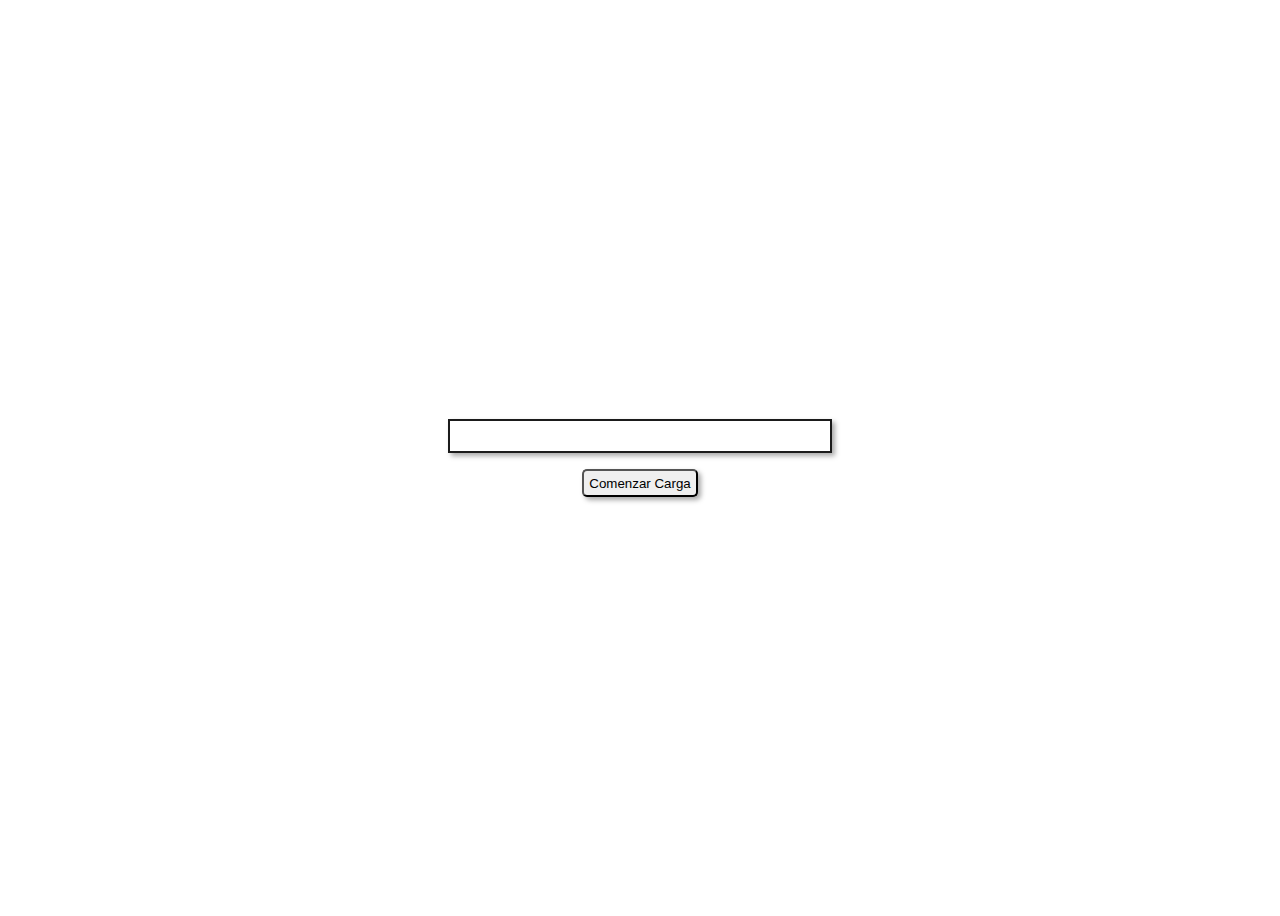
<file: progressBar/index.html>
<!DOCTYPE html>
<html lang="en">
<head>
    <meta charset="UTF-8">
    <meta http-equiv="X-UA-Compatible" content="IE=edge">
    <meta name="viewport" content="width=device-width, initial-scale=1.0">
    <title>Document</title>
    <link rel="stylesheet" href="style.css">
    
</head>
<body>
    <div id="progreso">
        <div id="barra">10%</div>
    </div>
    <button id="iniciar-carga">Comenzar Carga</button>
    <script src="index.js"></script>
</body>
</html>
</file>
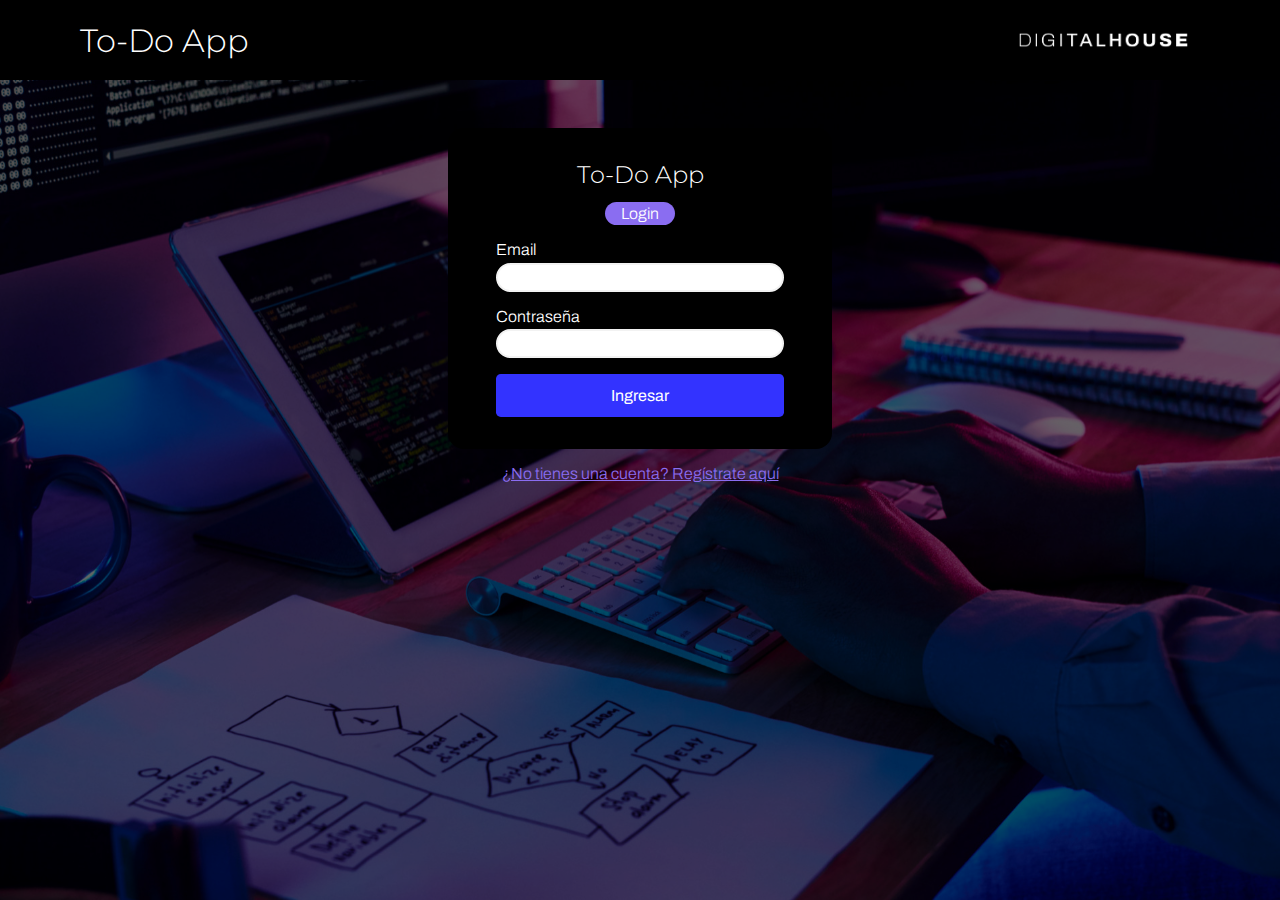
<file: Semana7/index.html>
<!DOCTYPE html>
<html lang="es">

<head>
  <meta charset="UTF-8">
  <meta http-equiv="X-UA-Compatible" content="IE=edge">
  <meta name="viewport" content="width=device-width, initial-scale=1.0">
  <title>ToDo App</title>
  <link rel="icon" type="image/x-icon" href="./assets/DH_Logo_Black.png">
  <meta name="description" content="Digital House CTD | Proyecto integrador | FRONTEND II"/>


  <!-- ---------------- estilos compartidos de login y signup ---------------- -->
  <link rel="stylesheet" href="./css/loginSignupStyles.css">

  <!-- ---------------------- logica aplicada en login ----------------------- -->
  <script src="./scripts/utils.js"></script>
  <script src="./scripts/login.js"></script>

</head>

<body>

  <header class="container">
    <nav>
      <h1>To-Do App</h1>
      <img src="./assets/DigitalHouse_Logo_White.png" alt="logo DH">
    </nav>
  </header>

  <div class="container">
    <form>
      <div class="form-header">
        <h2>To-Do App</h2>
        <p class="rounded">Login</p>
      </div>

      <label>Email</label>
      <input id="inputEmail" type="text">
      <label>Contraseña</label>
      <input id="inputPassword" type="password">

      <button type="submit">Ingresar</button>

    </form>

    <div class="ingresarA">
      <a href="signup.html">¿No tienes una cuenta? Regístrate aquí</a>
    </div>

  </div>

</body>

</html>
</file>
<file: progressBar/style.css>
body {
    height: 100vh;
    display: flex;
    flex-direction: column;
    justify-content: center;
    align-items: center;
}

#progreso {
    width: 30%;
    border: 2px solid rgb(27, 27, 27);
    box-shadow: 3px 3px 5px darkgray;
}
#barra {
    width: 0%;
    height: 30px;
    background-color: #04aa6d;
    text-align: center;
    line-height: 30px;
    color: white;
}

#iniciar-carga {
    margin-top: 1rem;
    padding: 0.3rem;
    border-radius: 5px;
    box-shadow: 3px 3px 5px darkgray;
    cursor: pointer;
}
</file>
<file: Semana7/css/loginSignupStyles.css>
@import url('./globalStyles.css');

body {
    background-image: url('../assets/wallpaper1.jpg');
    background-repeat: no-repeat;
    background-position: center;
    background-size: cover;
    /* capa sobre fondo */
    box-shadow: inset 0 0 0 1000px rgba(0, 0, 0, .6);

}

header {
    background-color: var(--negro);
    height: 5rem;
    margin-bottom: 3rem;
}

nav {
    padding: 1rem;
    height: 100%;
    display: flex;
    justify-content: space-between;
    align-items: center;
}

nav h1 span {
    font-weight: 300;
    font-size: 1rem;
    color: var(--lila);
}
nav img {
    display: block;
    height: 80%;
}

.container {
    padding: 0 5%;
}

form {
    background-color: var(--negro);
    max-width: 24rem;
    margin: 0 auto;
    padding: 2rem 3rem;
    border-radius: 1rem;
    display: flex;
    flex-direction: column;
}


.form-header {
    display: flex;
    flex-direction: column;
    align-items: center;
    margin-bottom: 1rem;
}

.form-header h2 {
    margin-bottom: .8rem;
}

.form-header p {
    background-color: var(--lila);
    padding: .2rem 1rem;
}

form label {
    margin-bottom: .3rem;
}

form input {
    border-radius: 100vh;
    margin-bottom: 1rem;
    padding: .3rem 1rem;
    border: 2px solid var(--app-grey);
}

form input:focus {
    outline: none;
    border: 2px solid var(--lila);
}

form button{
    background-color: var(--azul);
    color: white;
    padding: .8rem 0;
    border-radius: .3rem;
    font-size: 1rem;
    font-weight: 400;
}
form button:hover{
    background-color: var(--azul-hover);
}

.ingresarA {
    padding: 1rem 0;
    text-align: center;
}

.ingresarA a {
    color: var(--lila);
}
.ingresarA a:hover{
    color: var(--azul);
}
</file>
